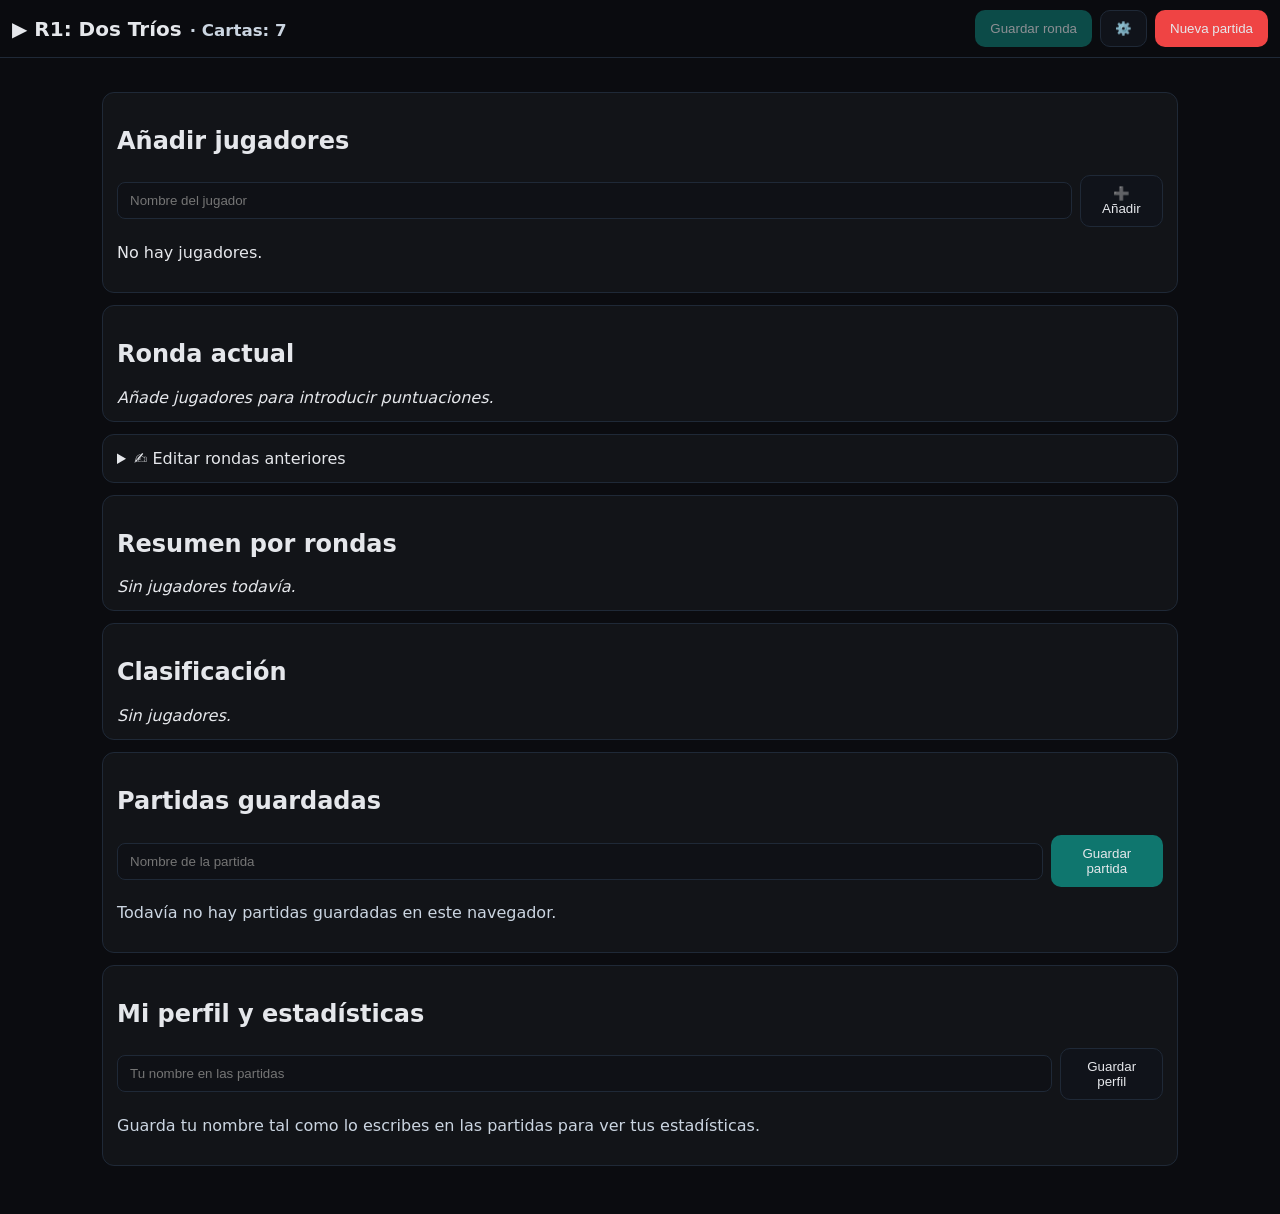
<file: index.html>
<!doctype html>
<html lang="es">
<head>
  <meta charset="utf-8" />
  <meta name="viewport" content="width=device-width,initial-scale=1,viewport-fit=cover" />
  <meta name="theme-color" content="#0f766e" />
  <title>Continental · Marcador</title>
  <link rel="manifest" href="manifest.webmanifest">
  <link rel="icon" href="icons/icon-192.png">
  <link rel="apple-touch-icon" href="icons/icon-192.png">
  <link rel="stylesheet" href="styles.css">
</head>
<body>
  <header class="header">
    <div class="title">
      <span id="roundTitle">Ronda</span>
      <small id="roundCards"></small>
    </div>
    <div class="actions">
      <button id="btnSaveRound" class="btn primary">Guardar ronda</button>
      <button id="btnConfig" class="btn">⚙️</button>
      <button id="btnNew" class="btn danger">Nueva partida</button>
    </div>
  </header>

  <main class="container">
    <section class="card">
      <h2>Añadir jugadores</h2>
      <div class="row">
        <input id="playerName" type="text" placeholder="Nombre del jugador">
        <button id="btnAdd" class="btn">➕ Añadir</button>
      </div>
      <div id="playersList" class="players"></div>
    </section>

    <section class="card">
      <h2>Ronda actual</h2>
      <div id="currentRoundEditor"></div>
    </section>

    <section class="card">
      <details>
        <summary>✍️ Editar rondas anteriores</summary>
        <div id="pastRoundsEditor"></div>
      </details>
    </section>

    <section class="card">
      <h2>Resumen por rondas</h2>
      <div id="summary"></div>
    </section>

    <section class="card">
      <h2>Clasificación</h2>
      <div id="ranking"></div>
    </section>

    <section class="card">
      <h2>Partidas guardadas</h2>
      <div class="row save-row">
        <input id="gameName" type="text" placeholder="Nombre de la partida">
        <button id="btnSaveGame" class="btn primary">Guardar partida</button>
      </div>
      <div id="savedGames"></div>
    </section>

    <section class="card">
      <h2>Mi perfil y estadísticas</h2>
      <div class="row save-row">
        <input id="profileName" type="text" placeholder="Tu nombre en las partidas">
        <button id="btnSaveProfile" class="btn">Guardar perfil</button>
      </div>
      <div id="profileStats"></div>
    </section>
  </main>

  <!-- Config modal -->
  <dialog id="configDlg">
    <form method="dialog" class="dialog">
      <h3>Configuración de rondas</h3>
      <label>Una por línea, formato: <code>Nombre | Cartas</code></label>
      <textarea id="roundsText" rows="10"></textarea>
      <div class="row end">
        <button id="btnExport" class="btn">💾 Exportar</button>
        <label class="btn">
          📥 Importar <input id="importFile" type="file" accept="application/json" hidden>
        </label>
        <button value="cancel" class="btn">Cancelar</button>
        <button id="btnSaveRounds" value="ok" class="btn primary">Guardar</button>
      </div>
    </form>
  </dialog>

  <script src="app.js"></script>
  <script>
    if ('serviceWorker' in navigator) {
      window.addEventListener('load', () => {
        navigator.serviceWorker.register('sw.js');
      });
    }
  </script>
</body>
</html>
</file>
<file: styles.css>
:root {
  --bg: #0b0c10;
  --card: #121418;
  --card-soft: #171a21;
  --muted: #cbd5e1;
  --text: #e5e7eb;
  --accent: #0ea5a6;
  --accent-2: #0f766e;
  --danger: #ef4444;
  --ok: #22c55e;
  --border: #1f2937;
}
* { box-sizing: border-box; }
html,body { margin:0; padding:0; background:#0b0c10; color:var(--text); font-family: system-ui, -apple-system, Segoe UI, Roboto, Ubuntu, Cantarell, sans-serif; }
.container { max-width:1100px; margin: 92px auto 48px; padding: 0 12px; }
.header { position:fixed; top:0; left:0; right:0; backdrop-filter: blur(6px);
  background: rgba(11,12,16,.7); border-bottom:1px solid var(--border); padding: 10px 12px; display:flex; gap:12px; align-items:center; justify-content: space-between; z-index:999; }
.title { display:flex; gap:8px; align-items:baseline; font-weight:700; font-size:20px; }
.title small { color: var(--muted); }
.actions { display:flex; gap:8px; }
.card { background: var(--card); border:1px solid var(--border); border-radius:12px; padding:14px; margin:12px 0; }
.row { display:flex; gap:8px; align-items:center; }
.row.end { justify-content:flex-end; }
input, textarea, select { background:#0f1116; color:var(--text); border:1px solid var(--border); border-radius:8px; padding:10px 12px; width:100%; }
input[type="number"] { text-align:center; }
.btn { border:1px solid var(--border); background:#10131a; color:var(--text); border-radius:10px; padding:10px 14px; cursor:pointer; }
.btn.primary { background: var(--accent-2); border-color: transparent; }
.btn.danger { background: var(--danger); border-color: transparent; }
.btn:disabled { opacity:.6; cursor:not-allowed; }
.players .player { display:flex; gap:8px; align-items:center; padding:8px; border:1px dashed var(--border); border-radius:10px; margin:6px 0; }
.players .name { font-weight:700; }
.save-row { margin-bottom:10px; }
.saved-game { display:grid; grid-template-columns: 1fr auto; gap:10px; align-items:center; background:var(--card-soft); border:1px solid var(--border); border-radius:8px; padding:10px; margin:8px 0; }
.saved-game strong { display:block; margin-bottom:3px; }
.saved-game small, .stat-muted { color:var(--muted); }
.saved-game .actions { justify-content:flex-end; flex-wrap:wrap; }
.stat-grid { display:grid; grid-template-columns: repeat(4, minmax(0, 1fr)); gap:8px; margin:12px 0; }
.stat-box { background:var(--card-soft); border:1px solid var(--border); border-radius:8px; padding:10px; }
.stat-box strong { display:block; font-size:22px; line-height:1.1; }
.table { overflow:auto; }
table { width:100%; border-collapse: collapse; }
th, td { border:1px solid var(--border); padding:8px 6px; text-align:center; }
th { background:#0d0f14; position:sticky; top:0; z-index:1; }
tfoot td { font-weight:700; background:#0d0f14; }
dialog::backdrop { background: rgba(0,0,0,.5); }
.dialog { min-width: min(92vw, 720px); }
@media (max-width: 680px) {
  .actions { flex-wrap:wrap; }
  .container { margin-top: 120px; }
  .row { align-items:stretch; flex-direction:column; }
  .saved-game { grid-template-columns: 1fr; }
  .saved-game .actions { justify-content:stretch; }
  .saved-game .actions .btn { width:100%; }
  .stat-grid { grid-template-columns: repeat(2, minmax(0, 1fr)); }
}
</file>
